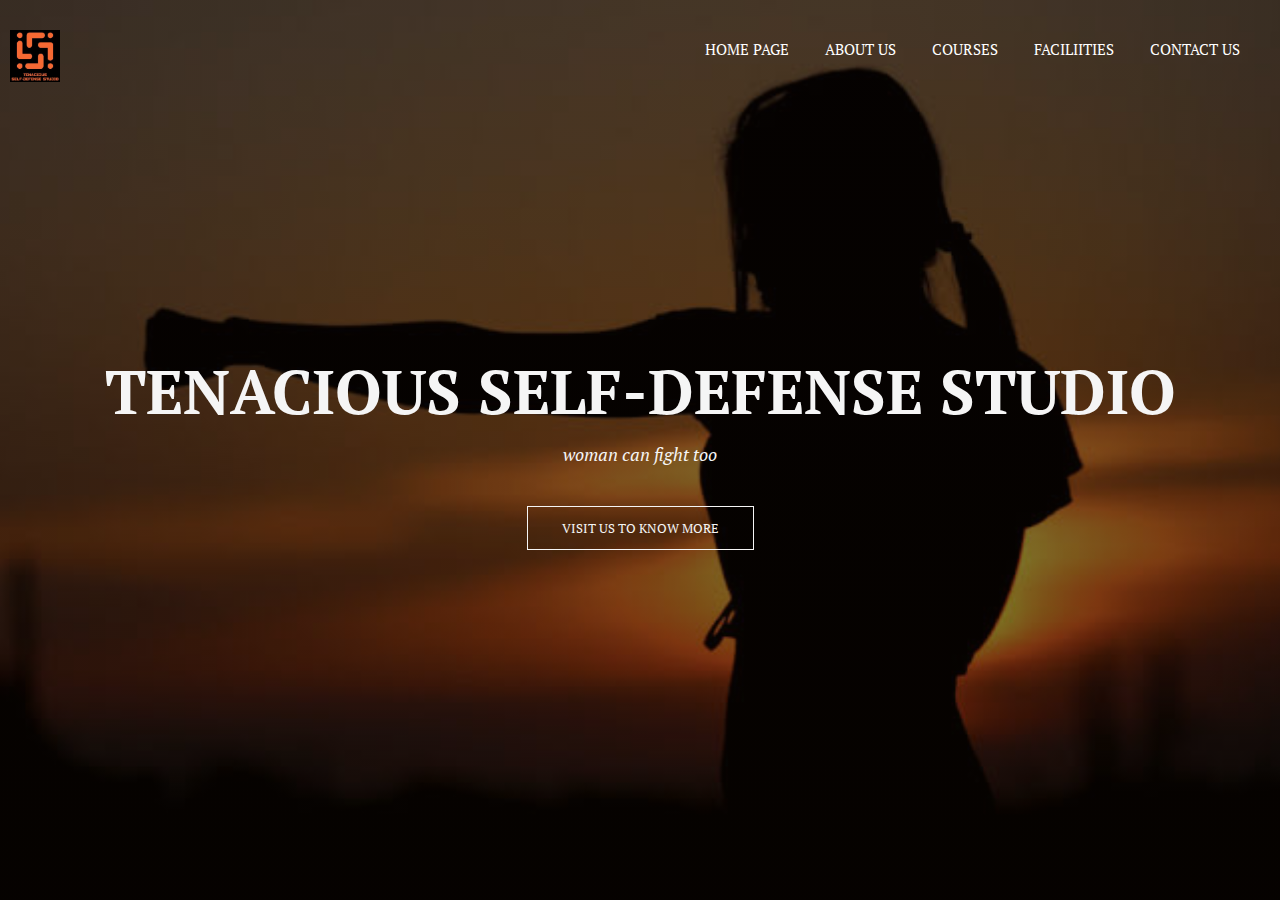
<file: index.html>
<!-- WEBSITE CREATED BY :
     LEANDRA DU BRUYN
     ldubruyn.work@gmail.com
-->




<!-- FRONT_PAGE | HTML CODE-->


<!DOCTYPE html>

<html lang="en">

<head>

    <meta charset="UTF-8">
    <meta http-equiv="X-UA-Compatible" content="IE=edge">
    <meta name="viewport" content="width=device-width, initial-scale=1.0">


        <link rel="stylesheet" href="style.css">
        <link rel="preconnect" href="https://fonts.googleapis.com">
        <link rel="preconnect" href="https://fonts.gstatic.com" crossorigin>
        <link rel="preconnect" href="https://fonts.googleapis.com">
        <link rel="preconnect" href="https://fonts.gstatic.com" crossorigin>
        <link href="https://fonts.googleapis.com/css2?family=PT+Serif&display=swap" rel="stylesheet">
        <link rel="stylesheet"  href="https://stackpath.bootstrapcdn.com/font-awesome/4.7.0/css/font-awesome.min.css">


           
            <title>TENACIOUS SELF-DEFENSE STUDIO</title>


</head>

<body>

    <section class="header">


        <nav>
            

            <a href="frontpage.html"> <img src="logo.jpg"></a>

                
            <div class="nav-links" id="navltwo"> 

                    <i class="fa fa-times" onclick="hidemenu()"></i>

                    <ul>
                        <li> <a href="frontpage.html">HOME PAGE</a></li>
                        <li> <a href="aboutus.html">ABOUT US</a></li>
                        <li> <a href="coursespage.html">COURSES</a></li>
                        <li> <a href="facilities.html">FACILIITIES</a></li>
                        <li> <a href="calltoaction.html">CONTACT US</a></li>
                
                    </ul>

            </div>


                    <i class="fa fa-bars" onclick="showmenu()"></i>


        </nav>



        <div class="text-box">

            <h1>TENACIOUS SELF-DEFENSE STUDIO</h1>
            <p> woman can fight too</p>
        
            <a href="aboutus.html" class="frontpage-btn"> VISIT US TO KNOW MORE</a>
        
        </div>


    </section>


<!-- JAVASCRIPT FOR TOGGLE MENU ON SMALLER SCREEN-->


     <script>


            var navltwo = document.getElementById("navl-two")

                function showmenu() {
                    navltwo.style.right = "0";
                }

                function hidemenu() {
                    navltwo.style.right = "-200px";
                }


    </script>


</body>

</html>
</file>
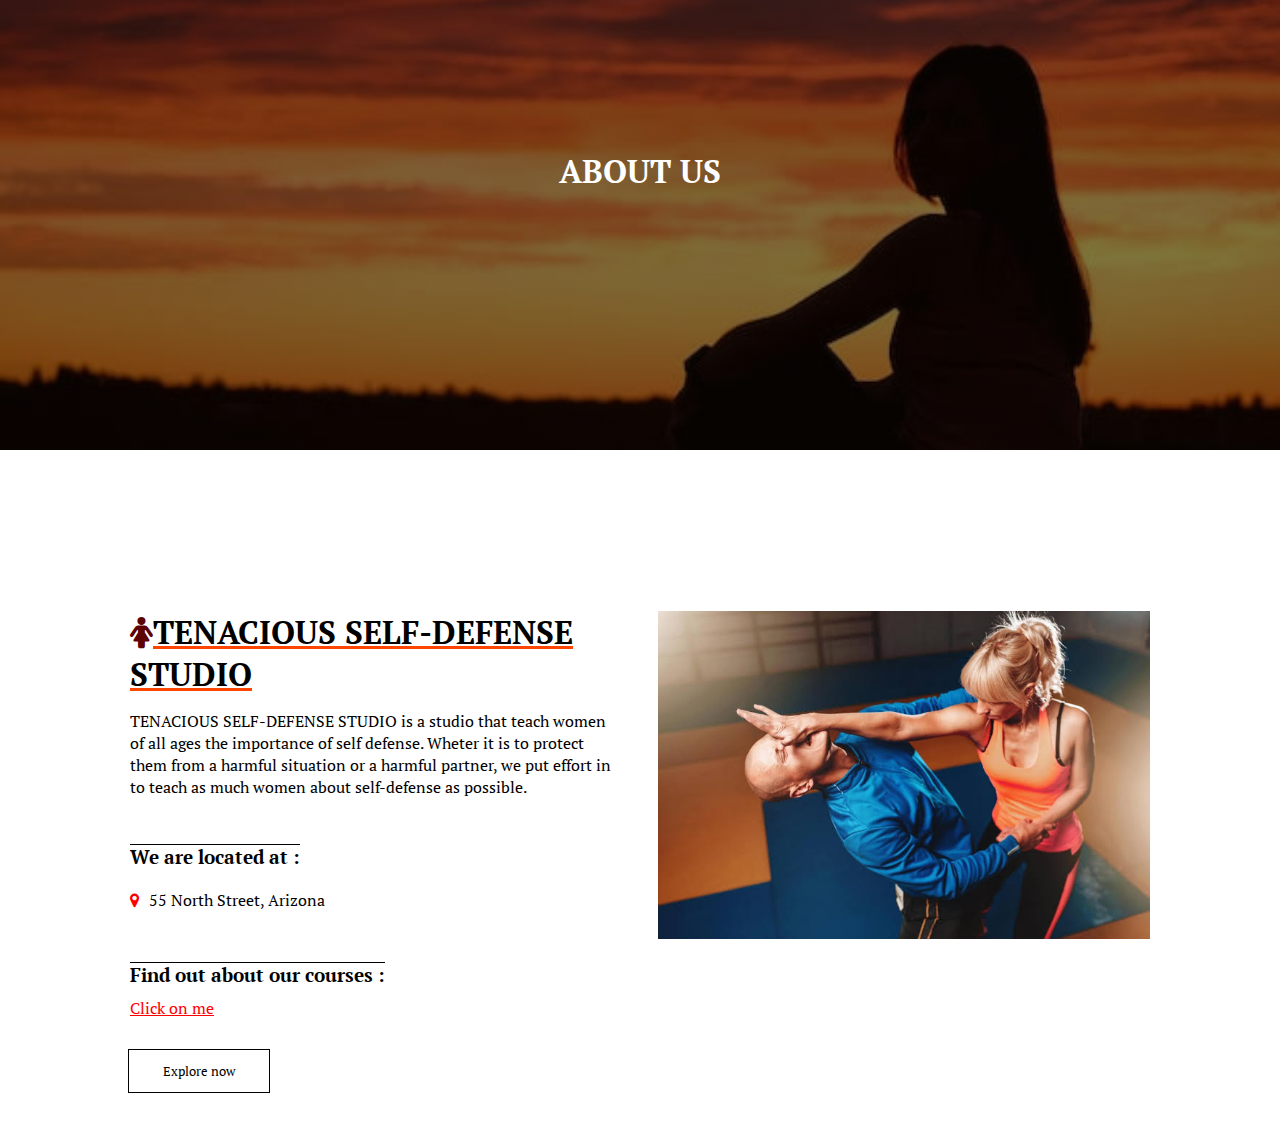
<file: aboutus.html>
<!-- WEBSITE CREATED BY :
     LEANDRA DU BRUYN
     ldubruyn.work@gmail.com
-->




<!-- ABOUT US_PAGE | HTML CODE-->


<!DOCTYPE html>

<html lang="en">

<head>
    
    <meta charset="UTF-8">
    <meta http-equiv="X-UA-Compatible" content="IE=edge">
    <meta name="viewport" content="width=device-width, initial-scale=1.0">
    

            <link rel="stylesheet" href="style.css">
            <link rel="preconnect" href="https://fonts.googleapis.com">
            <link rel="preconnect" href="https://fonts.gstatic.com" crossorigin>
            <link rel="preconnect" href="https://fonts.googleapis.com">
            <link rel="preconnect" href="https://fonts.gstatic.com" crossorigin>
            <link href="https://fonts.googleapis.com/css2?family=PT+Serif&display=swap" rel="stylesheet">
            <link rel="stylesheet"  href="https://stackpath.bootstrapcdn.com/font-awesome/4.7.0/css/font-awesome.min.css">



                <title>TENACIOUS SELF-DEFENSE STUDIO</title>


</head>

<body>

    <div class="sub-header">

        <div class="sh-text">
            <h1>ABOUT US</h1>
        </div>

    </div>


<!------about us content-------->

    <section class="about-us">

            <div class="row">

                <div class="about-col">
                    <h1><i class="fa fa-female"></i>TENACIOUS SELF-DEFENSE STUDIO</h1>
                    <p> TENACIOUS SELF-DEFENSE STUDIO is a studio that teach women of all ages the importance of self defense. Wheter it is to protect them from a harmful situation or a harmful partner, we put effort in to teach as much women about self-defense as possible.</p>

                    <br>

                    <h3> We are located at :</h3>
                    <h4><i class="fa fa-map-marker"></i>55 North Street, Arizona</h4>
                
                    <br>

                    <h3> Find out about our courses :</h3>
                    <a href="coursespage.html" class="link"> Click on me</a>

                </div>


                <div class="about-col">
                    <img src="move2.jpg">
                </div>

            </div>

            
            
                <a href="frontpage.html" class="frontpage-btn red-btn">Explore now</a>


    </section>


    
</body>

</html>
</file>
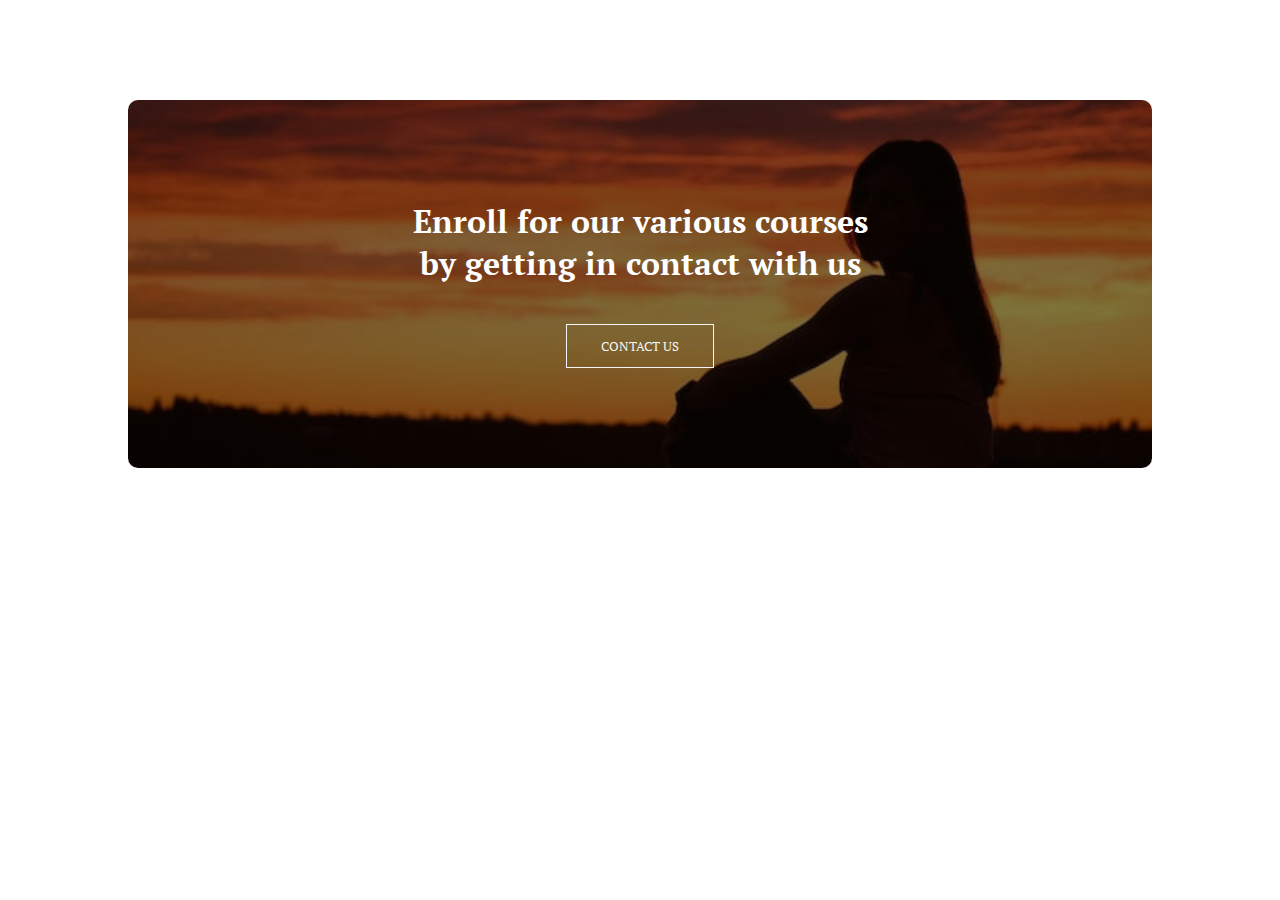
<file: calltoaction.html>
<!-- WEBSITE CREATED BY :
     LEANDRA DU BRUYN
     ldubruyn.work@gmail.com
-->



<!-- CALL TO ACTION_PAGE | HTML CODE-->


<!DOCTYPE html>

<html lang="en">

<head>

    <meta charset="UTF-8">
    <meta http-equiv="X-UA-Compatible" content="IE=edge">
    <meta name="viewport" content="width=device-width, initial-scale=1.0">
    

            <link rel="stylesheet" href="style.css">
            <link rel="preconnect" href="https://fonts.googleapis.com">
            <link rel="preconnect" href="https://fonts.gstatic.com" crossorigin>
            <link rel="preconnect" href="https://fonts.googleapis.com">
            <link rel="preconnect" href="https://fonts.gstatic.com" crossorigin>
            <link href="https://fonts.googleapis.com/css2?family=PT+Serif&display=swap" rel="stylesheet">
            <link rel="stylesheet"  href="https://stackpath.bootstrapcdn.com/font-awesome/4.7.0/css/font-awesome.min.css">


        <title>TENACIOUS SELF-DEFENSE STUDIO</title>


</head>

<body>
    
    <div class="cta">


        <h1>Enroll for our various courses<br> by getting in contact with us</h1>

        <a href="footer.html" class="frontpage-btn"> CONTACT US</a>


    </div>






























</body>

</html>
</file>
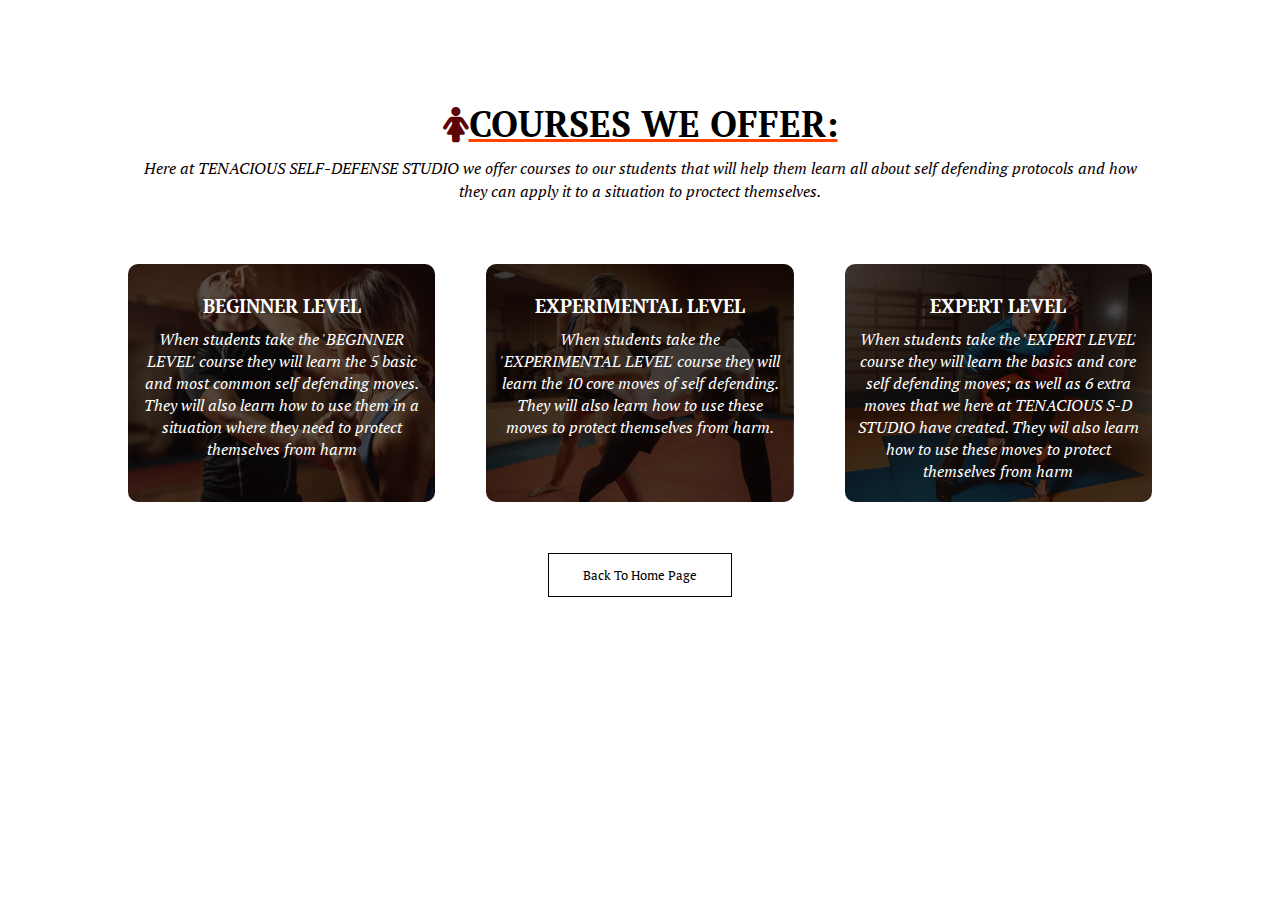
<file: coursespage.html>
<!-- WEBSITE CREATED BY :
     LEANDRA DU BRUYN
     ldubruyn.work@gmail.com
-->



<!-- COURSES_PAGE | HTML CODING-->


<!DOCTYPE html>

<html lang="en">

<head>

    <meta charset="UTF-8">
    <meta http-equiv="X-UA-Compatible" content="IE=edge">
    <meta name="viewport" content="width=device-width, initial-scale=1.0">
    

            <link rel="stylesheet" href="style.css">
            <link rel="preconnect" href="https://fonts.googleapis.com">
            <link rel="preconnect" href="https://fonts.gstatic.com" crossorigin>
            <link rel="preconnect" href="https://fonts.googleapis.com">
            <link rel="preconnect" href="https://fonts.gstatic.com" crossorigin>
            <link href="https://fonts.googleapis.com/css2?family=PT+Serif&display=swap" rel="stylesheet">
            <link rel="stylesheet"  href="https://stackpath.bootstrapcdn.com/font-awesome/4.7.0/css/font-awesome.min.css">


        <title>TENACIOUS SELF-DEFENSE STUDIO</title>
    

</head>

    <div class="course">

        <div id="coursetext">

                <h1> <i class="fa fa-female"></i>COURSES WE OFFER: </h1>
                <h4> Here at TENACIOUS SELF-DEFENSE STUDIO we offer courses to our students that will help them learn all about self defending protocols and how they can apply it to a situation to proctect themselves.</h4>

            <div class="row">

                <div class="course-col">

                    <h3>BEGINNER LEVEL</h3>
                    <p>When students take the 'BEGINNER LEVEL' course they will learn the 5 basic and most common self defending moves. They will also learn how to use them in a situation where they need to protect themselves from harm</p>

                </div>

                <div class="course-col-two">

                    <h3>EXPERIMENTAL LEVEL</h3>
                    <p>When students take the 'EXPERIMENTAL LEVEL' course they will learn the 10 core moves of self defending. They will also learn how to use these moves to protect themselves from harm.</p>
                    
                </div>

                <div class="course-col-three">

                    <h3>EXPERT LEVEL</h3>
                    <p>When students take the 'EXPERT LEVEL' course they will learn the basics and core self defending moves; as well as 6 extra moves that we here at TENACIOUS S-D STUDIO have created. They wil also learn how to use these moves to protect themselves from harm</p>
                    
                </div>


        

            </div>

        </div>


                 <a href="frontpage.html" class="frontpage-btn red-btn">Back To Home Page</a>


    </div>

<body>
    
</body>

</html>
</file>
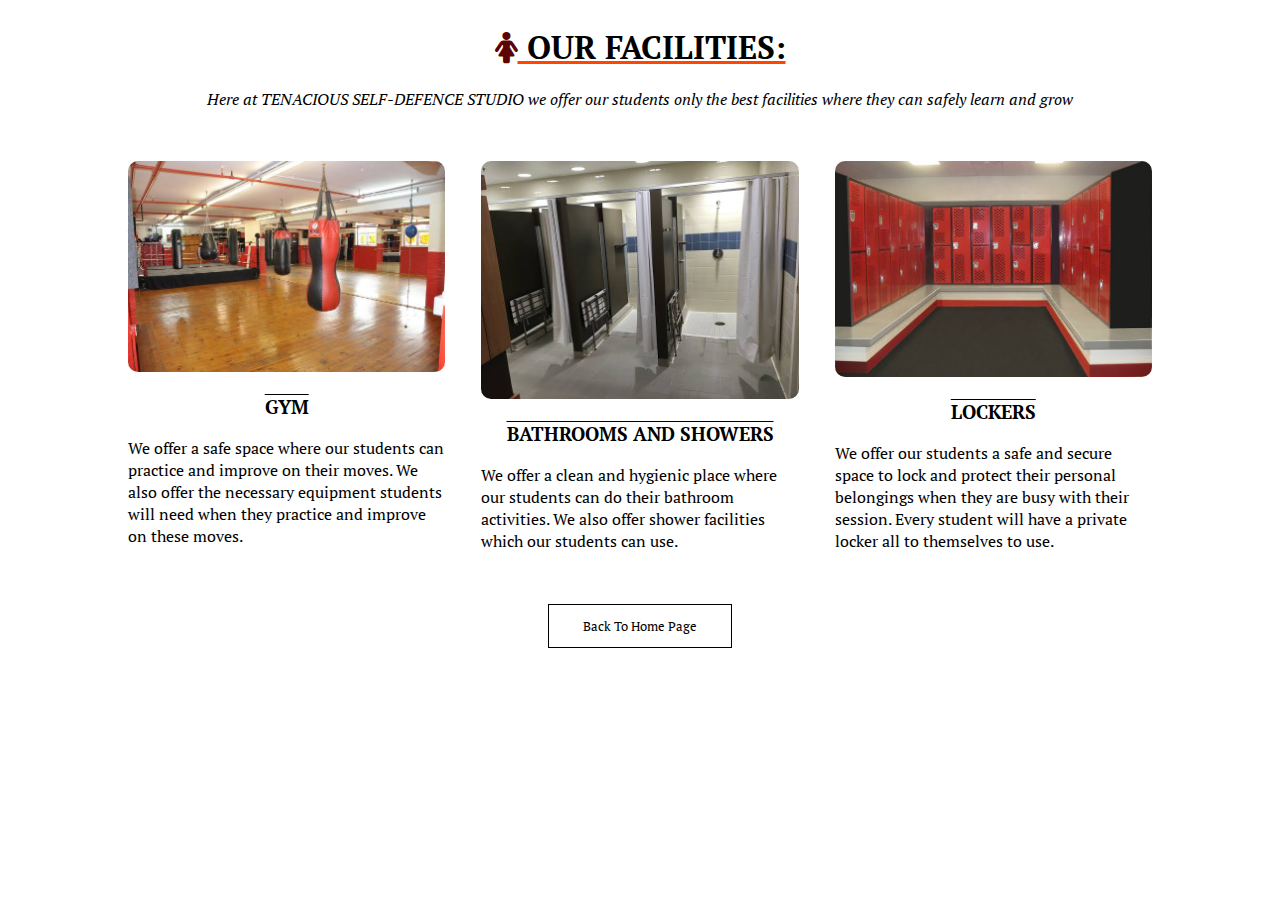
<file: facilities.html>
<!-- WEBSITE CREATED BY :
     LEANDRA DU BRUYN
     ldubruyn.work@gmail.com
-->



<!-- FACILITIES_PAGE | HTML CODING-->



<!DOCTYPE html>

<html lang="en">

<head>

    <meta charset="UTF-8">
    <meta http-equiv="X-UA-Compatible" content="IE=edge">
    <meta name="viewport" content="width=device-width, initial-scale=1.0">
    

            <link rel="stylesheet" href="style.css">
            <link rel="preconnect" href="https://fonts.googleapis.com">
            <link rel="preconnect" href="https://fonts.gstatic.com" crossorigin>
            <link rel="preconnect" href="https://fonts.googleapis.com">
            <link rel="preconnect" href="https://fonts.gstatic.com" crossorigin>
            <link href="https://fonts.googleapis.com/css2?family=PT+Serif&display=swap" rel="stylesheet">
            <link rel="stylesheet"  href="https://stackpath.bootstrapcdn.com/font-awesome/4.7.0/css/font-awesome.min.css">


        <title>TENACIOUS SELF-DEFENSE STUDIO</title>


</head>

<body>

    <div class="facillities">

        <h1><i class="fa fa-female"></i> OUR FACILITIES:</h1>
        <h4>Here at TENACIOUS SELF-DEFENCE STUDIO we offer our students only the best facilities where they can safely learn and grow </h4>


            <div class="row">

                    <div class="facillities-col">
                        
                        <img src="gym.jpg" >

                        <h3>GYM</h3>
                        <p>We offer a safe space where our students can practice and improve on their moves. We also offer the necessary equipment students will need when they practice and improve on these moves.</p>

                    </div>


                    <div class="facillities-col">
                        
                        <img src="shower.jpg" >
                        
                        <h3>BATHROOMS AND SHOWERS</h3>
                        <p>We offer a clean and hygienic place where our students can do their bathroom activities. We also offer shower facilities which our students can use.</p>

                    </div>


                    <div class="facillities-col">
                        
                        <img src="lockers.jpg" >
                        
                        <h3>LOCKERS</h3>
                        <p>We offer our students a safe and secure space to lock and protect their personal belongings when they are busy with their session. Every student will have a private locker all to themselves to use.</p>

                    </div>

            </div>


                    <a href="frontpage.html" class="frontpage-btn blue-btn">Back To Home Page</a>


    </div>

    
</body>

</html>
</file>
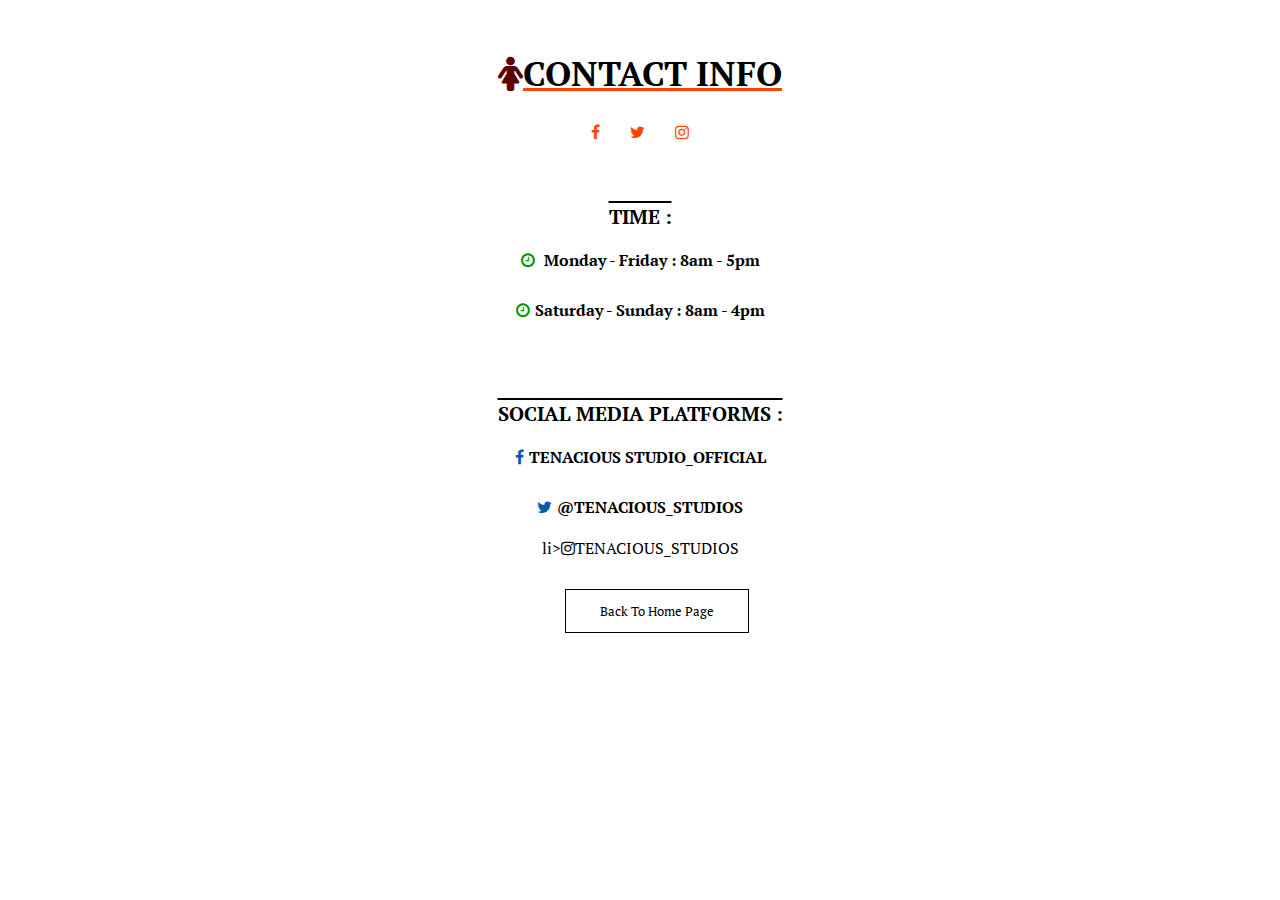
<file: footer.html>
<!-- WEBSITE CREATED BY :
     LEANDRA DU BRUYN
     ldubruyn.work@gmail.com
-->



<!-- FOOTER_PAGE | HTML CODING-->


<!DOCTYPE html>

<html lang="en">

<head>

    <meta charset="UTF-8">
    <meta http-equiv="X-UA-Compatible" content="IE=edge">
    <meta name="viewport" content="width=device-width, initial-scale=1.0">
    

            <link rel="stylesheet" href="style.css">
            <link rel="preconnect" href="https://fonts.googleapis.com">
            <link rel="preconnect" href="https://fonts.gstatic.com" crossorigin>
            <link rel="preconnect" href="https://fonts.googleapis.com">
            <link rel="preconnect" href="https://fonts.gstatic.com" crossorigin>
            <link href="https://fonts.googleapis.com/css2?family=PT+Serif&display=swap" rel="stylesheet">
            <link rel="stylesheet"  href="https://stackpath.bootstrapcdn.com/font-awesome/4.7.0/css/font-awesome.min.css">


        <title>TENACIOUS SELF-DEFENSE STUDIO</title>


</head>

<body>

    <div class="footer">

        <h4><i class="fa fa-female"></i>CONTACT INFO</h4>
    

            <div class="icons">
                <i class="fa fa-facebook"></i>
                <i class="fa fa-twitter"></i>
                <i class="fa fa-instagram"></i>

            </div>



                <div class="time">

                    <ul> <h2> TIME :</h2>
                        <li> <i class="fa fa-clock-o"></i> Monday - Friday : 8am - 5pm </li>
                        <li> <i class="fa fa-clock-o"></i>Saturday - Sunday : 8am - 4pm </li>
                    </ul>

                </div>

                <div class="social-media">

                    <ul> <h2> SOCIAL MEDIA PLATFORMS :</h2>
                        <li>  <i class="fa fa-facebook"></i>TENACIOUS STUDIO_OFFICIAL</li>
                        <li> <i class="fa fa-twitter"></i>@TENACIOUS_STUDIOS</li>
                            li><i class="fa fa-instagram"></i>TENACIOUS_STUDIOS</li>
                    </ul>
                </div>

    </div>


                <a href="frontpage.html" class="frontpage-btn black-btn">Back To Home Page</a>
        
    
</body>

</html>
</file>
<file: style.css>
/* WEBSITE CREATED BY: */
/* LEANDRA DU BRUYN */
/* dubruynleandra@gmail.com */ 



* {
    margin: 0;
    padding: 0;
    font-family: 'PT Serif', serif;
}


/* FRONT_PAGE */


/* HEADER CLASS/ID */
.header {
    min-height: 100vh;
    width: 100%;
    background-image: linear-gradient(rgba(9, 3, 1, 0.529), rgba(11, 4, 0, 0.529)), url(frontpage.jpg);
    background-repeat: no-repeat;
    background-position: center;
    background-size: cover;
    position: relative;
}


/* NAV CLASS/ID     PART 1 */
nav {
    display: flex;
    justify-content: space-between;
    align-items: center;
    padding-top: 10px;
}



nav img {
    width: 50px;
    padding-top: 0;
    padding-bottom: 110px;
    padding-left: 10px;
}



.nav-links {
    flex: 1;
    text-align: right;
}



.nav-links ul li {
    list-style: none;
    display: inline-block;
    padding: 8px 12px;
    position: relative;
    padding-bottom: 135px;
    padding-right: 20px;
}



.nav-links ul li a {
    color: white;
    text-decoration: none;
    font-size: 15px;
}



.nav-links ul li::after {
    content: '';
    width: 0;
    height: 2px;
    background-color: whitesmoke;
    display: block;
    margin: auto;
    transition: 0.5s;
}



.nav-links ul li:hover::after {
    width: 100%;
}



/* TEXT-BOX CLASS/ID */
.text-box {
    width: 90%;
    color: whitesmoke;
    position: absolute;
    top: 50%;
    left: 50%;
    transform: translate(-50%, -50%);
    text-align: center;
}



.text-box h1 {
    font-size: 62px;
}



.text-box p {
    margin: 10px 0 40px;
    font-size: 18px;
    font-style: italic;
    color: whitesmoke;
}



/* FRONTPAGE-BTN CLASS/ID */
.frontpage-btn {
    display: inline-block;
    text-decoration: none;
    color: whitesmoke;
    border: 1px solid whitesmoke;
    padding: 12px 34px;
    font-size: 13px;
    background: transparent;
    position: relative;
    cursor: pointer;
}



.frontpage-btn:hover {
    border: 1px solid black;
    background: black;
    transition: 1s;
}



/* NAV CLASS/ID     PART 2 */
nav .fa {
    display: none;
}



.nav-links ul {
    padding: 20px;
}




/* ALL SMALL SCREEN CODING */
@media(max-width: 700px) {

    .text-box h1 {
        font-size: 20px;
    }
    


    .nav-links ul li {
        display: block;
    }



    .nav-links {
        position: absolute;
        background-color: black;
        height: 100vh;
        width: 200px;
        top: 0;
        right: -200px;
        text-align: left;
        z-index: 2;
        transition: 1s;
    }



    nav .fa {
        display: block;
        color: whitesmoke;
        margin: 10px;
        font-size: 22px;
        cursor: pointer;
    }

}



/* END OF FRONT_PAGE */


/*----------------------------------------------------------*/


/* COURSES_PAGE */


.course {
    width: 80%;
    margin: auto;
    text-align: center;
    padding-top: 100px;
}

#coursetext h1 {
    font-size: 36px;
    font-weight: 600;
    font-style: bolder;
    text-decoration: underline;
    text-decoration-color: orangered;
}

#coursetext h1 .fa {
    color: rgb(93, 3, 3);
}

#coursetext h4 {
    color: #0b0000;
    font-size: 16px;
    font-weight: 300;
    font-style: italic;
    line-height: 23px;
    padding: 10px;

}

.row {
    margin-top: 5%;
    display: flex;
    justify-content: space-between;
}

.course-col {
    flex-basis: 30%;
    background-image: linear-gradient(rgba(9, 3, 1, 0.682), rgba(11, 4, 0, 0.682)), url(move1.jpg);
    background-position: center;
    background-size: cover;
    border-radius: 10px;
    margin-bottom: 5%;
    padding: 20px 12px;
    box-sizing: border-box;
    transition: 0.5s;
}

.course-col h3 {
    text-align: center;
    font-weight: 600;
    font-style: bolder;
    margin: 10px 0;
    color: white;
} 

.course-col p {
    color: white;
    font-style: italic;
}

.course-col:hover {
    box-shadow: 0 0 60px 2px rgba(255, 94, 1, 0.992)

}


.course-col-two {
    flex-basis: 30%;
    background-image: linear-gradient(rgba(9, 3, 1, 0.783), rgba(11, 4, 0, 0.734)), url(move4.jpg);
    background-position: center;
    background-size: cover;
    border-radius: 10px;
    margin-bottom: 5%;
    padding: 20px 12px;
    box-sizing: border-box;
    transition: 0.5s;
}

.course-col-two h3 {
    text-align: center;
    font-weight: 600;
    font-style: bolder;
    margin: 10px 0;
    color: white;
} 

.course-col-two p {
    color: white;
    font-style: italic;
}

.course-col-two:hover {
    box-shadow: 0 0 60px 2px rgba(255, 94, 1, 0.992)

}



.course-col-three {
    flex-basis: 30%;
    background-image: linear-gradient(rgba(9, 3, 1, 0.75), rgba(11, 4, 0, 0.734)), url(move3.jpg);
    background-position: center;
    background-size: cover;
    border-radius: 10px;
    margin-bottom: 5%;
    padding: 20px 12px;
    box-sizing: border-box;
    transition: 0.5s;
}

.course-col-three h3 {
    text-align: center;
    font-weight: 600;
    font-style: bolder;
    margin: 10px 0;
    color: white;
} 

.course-col-three p {
    color: white;
    font-style: italic;
}

.course-col-three:hover {
    box-shadow: 0 0 60px 2px rgba(255, 94, 1, 0.992)

}

/*------------------------------------------------------------------------------------*/


/* FACILLITIES_PAGE   */

.facillities {
    width: 80%;
    margin: auto;
    text-align: center;
    padding-top: 10px;
}

.facillities h1 {
    padding-top: 16px;
    padding-bottom: 20px;
    font-style: bolder;
    text-decoration-line: underline;
    text-decoration-color: orangered;
}

.facillities h1 .fa {
    color: rgb(93, 3, 3);
}

.facillities h4 {
    font-style: italic;
    font-weight: 200;
}

.facillities-col {
    flex-basis: 31%;
    border-radius: 10px;
    margin-bottom: 5%;
    text-align: left;
}

.facillities-col img {
    width: 100%;
    border-radius: 10px;
}

.facillities-col p {
    padding: 0;
}

.facillities-col h3 {
    margin-top: 18px;
    margin-bottom: 18px;
    text-align: center;
    font-weight: 700;
    text-decoration-line: overline;
}

.facillities-col p {
    font-style: bold;
    
}

.facillities-col:hover {
    box-shadow: 0 0 60px 2px rgba(255, 94, 1, 0.992)
}

.blue-btn {
    border: 1px solid black;
    background: transparent;
    color: black;
    margin-left: 100px;
    margin-right: 100px;
    margin-bottom: 80px;
}

.blue-btn:hover {
    color: white;
    background-color: orangered;
}


/*-------------------------------------------------------*/

/* TESTIMONIALS_PAGE */

.testimonials {
    width: 80%;
    margin: auto;
    padding-top: 10px;
    text-align: center;
}

.testimonial-col {
    flex-basis: 44%;
    border-radius: 10px;
    margin-bottom: 5%;
    margin: 50px;
    text-align: left;
    background-color: #777;
    padding: 25px;
    cursor: pointer;
    display: flex;
    float: left;
}

.testimonial-col img {
    height: 40px;
    margin-left: 5px;
    margin-right: 30px;
    border-radius: 40%;
}

.testimonial-col p {
    padding: 0;
}

.testimonial-col h3 {
    margin-top: 15px;
    text-align: left;

}

.testimonial-col .fa {
    color: rgb(255, 196, 0);
}

@media(max-width: 700px) {
    .testimonial-col img {
    margin-left: 0px;
    margin-right: 15px;
}

    
}

/*---------------------------------------------------------*/

/* CALL TO ACTION_PAGE */

.cta {
    margin: 100px auto;
    width: 80%;
    background-image: linear-gradient(rgba(11, 4, 0, 0.529),rgba(11, 4, 0, 0.529)),url(sunset.jpg);
    background-position: center;
    background-size: cover;
    border-radius: 10px;
    text-align: center;
    padding: 100px 0;
}

.cta h1 {
    color: white;
    margin-bottom: 40px;
    padding: 0;
}

@media(max-width: 700px) {
    .cta h1 {
        font-size: 24px;
    }
}

/*------------------------------------------------------*/

/* FOOTER_PAGE */

.footer {
    width: 100%;
    text-align: center;
    padding: 30px 0;
}

.footer h4 {
    margin-bottom: 25px;
    margin-top: 20px;
    font-weight: 600;
    font-size: 35px;
    text-decoration: underline;
    text-decoration-color: orangered;
}

.footer h4 .fa {
    color: rgb(93, 3, 3);
}

.icons .fa {
    color: orangered;
    margin: 0 13px;
    cursor: pointer
    padd
    18px 0;
}


.time {
    padding-top: 30px;
    margin: auto;
    text-align: center;
}


.time ul h2 {
    font-size: 20px;
    padding-top: 30px;
    padding-bottom: 10px;
    font-style: bolder;
    font-weight: 600;
    text-decoration-line: overline;
}


.time ul h2:hover {
    color: orangered;

}

.time ul li {
    padding-bottom: 10px;
    list-style: none;
    line-height: 40px;
    font-size: medium;
    font-style: bolder;
    font-weight: 600;
}


.time ul li .fa {
    color: rgb(0, 150, 0);
    margin-right: 5px;
}

.time ul li:hover {
    color: rgb(0, 150, 0);
}

.social-media {
    padding-top: 30px;
    margin: auto;
    text-align: center;
}


.social-media ul h2 {
    font-size: 20px;
    padding-top: 30px;
    padding-bottom: 10px;
    font-style: bolder;
    font-weight: 600;
    text-decoration-line: overline;
}


.social-media ul h2:hover {
    color: orangered;

}

.social-media ul li {
    padding-bottom: 10px;
    list-style: none;
    line-height: 40px;
    font-size: medium;
    font-style: bolder;
    font-weight: 600;
}


.social-media li .fa {
    color: rgb(4, 89, 179);
    margin-right: 5px;
}

.social-media ul li:hover {
    color: rgb(4, 89, 179);
}

.black-btn {
    border: 1px solid black;
    background: transparent;
    color: black;
    margin-left: 565px;
    margin-bottom: 80px;
}

.black-btn:hover {
    color: white;
    background-color: orangered;
}

/*--------------------------------------------------------*/

/* ABOUT US_PAGE */

.sub-header {
    height: 50vh;
    width: 100%;
     background-image: linear-gradient(rgba(11, 4, 0, 0.529),rgba(11, 4, 0, 0.529)),url(sunset.jpg);
     background-position: center;
     background-size: cover;
     text-align: center;
     color: white;
}


.sh-text h1 {
    padding-top: 150px;
    text-align: center;
}

.about-us {
    width: 80%;
    margin: auto;
    padding-top: 80px;
    padding-bottom: 50px;
}

.about-col {
    flex-basis: 48%;
    padding: 30px 2px;
}

.about-col img {
    width: 100%;
}

.about-col h1 {
    padding-top: 0;
    font-weight: 600;
    text-decoration-line: underline;
    text-decoration-color: orangered;
}

.about-col h1 .fa {
    color: rgb(93, 3, 3);
}

.about-col p {
    padding: 15px 0 25px;
    font-weight: 500;
}

.about-col h3 {
    font-weight: 600;
    text-decoration-line: overline;
    padding-bottom: 10px;
}

.about-col h4:hover {
    color: red;
}

.about-col h4 {
    padding-top: 10px;
    padding-bottom: 30px;
    font-weight: 500;
}

.about-col h4 .fa {
    margin-right: 10px;
    color: red;
}

.link {
    color: red;
}

.link:hover {
    color: darkblue;
}


.red-btn {
    border: 1px solid black;
    background: transparent;
    color: black;
}

.red-btn:hover {
    color: white;
    background-color: orangered;
}
</file>
